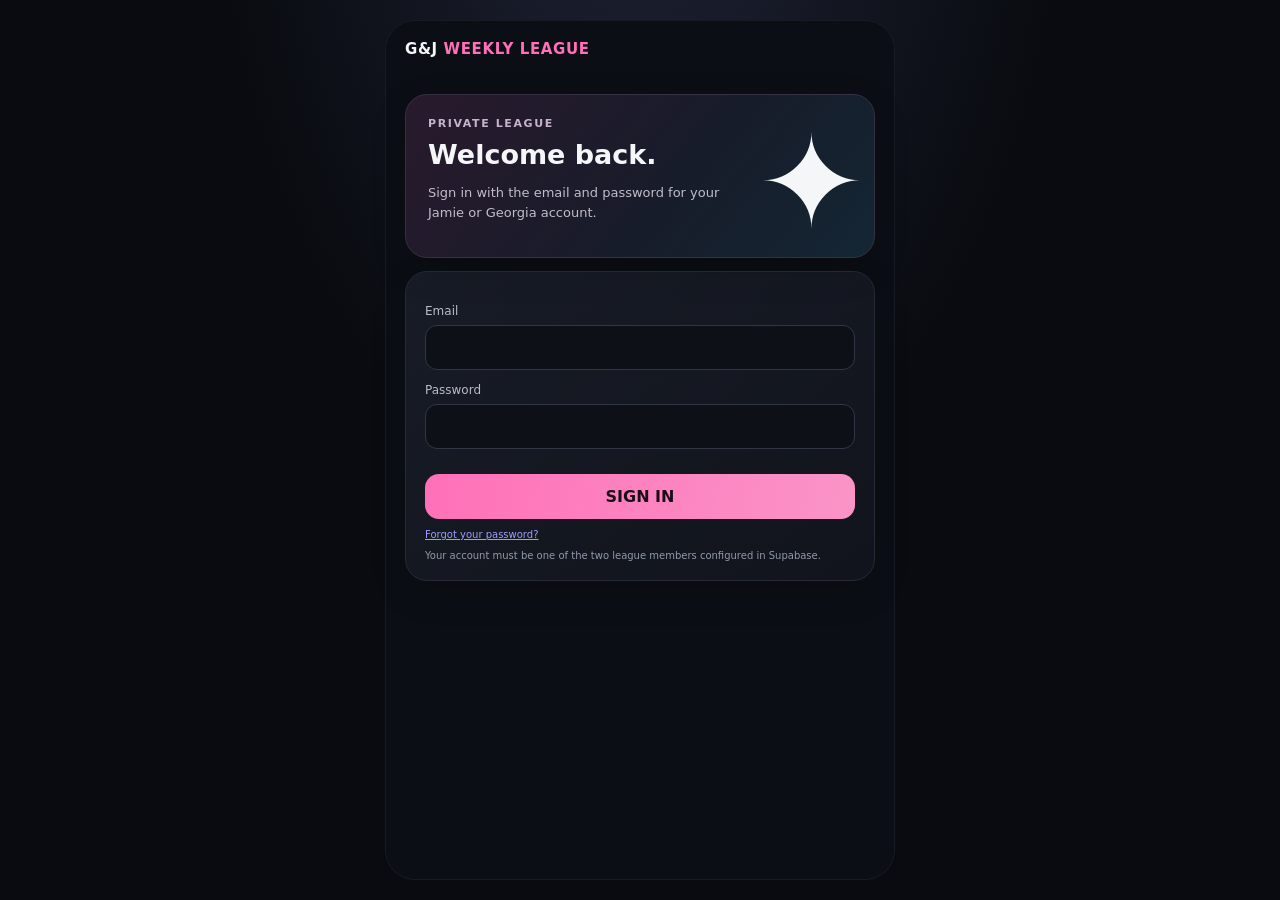
<file: index.html>
<!doctype html><html lang="en"><head><meta charset="UTF-8"><meta name="viewport" content="width=device-width,initial-scale=1,viewport-fit=cover"><meta name="theme-color" content="#090b10"><meta name="description" content="A private weekly league for Jamie and Georgia"><link rel="manifest" href="manifest.webmanifest?v=4"><link rel="icon" href="icon.svg" type="image/svg+xml"><link rel="apple-touch-icon" href="icon.svg"><link rel="stylesheet" href="styles.css?v=5"><title>G&J Weekly League</title></head><body><div id="app"><div class="boot">G&J <span>WEEKLY LEAGUE</span></div></div><script src="config.js?v=4"></script><script src="london-clock.js?v=1"></script><script src="app.js?v=23" defer></script></body></html>
</file>
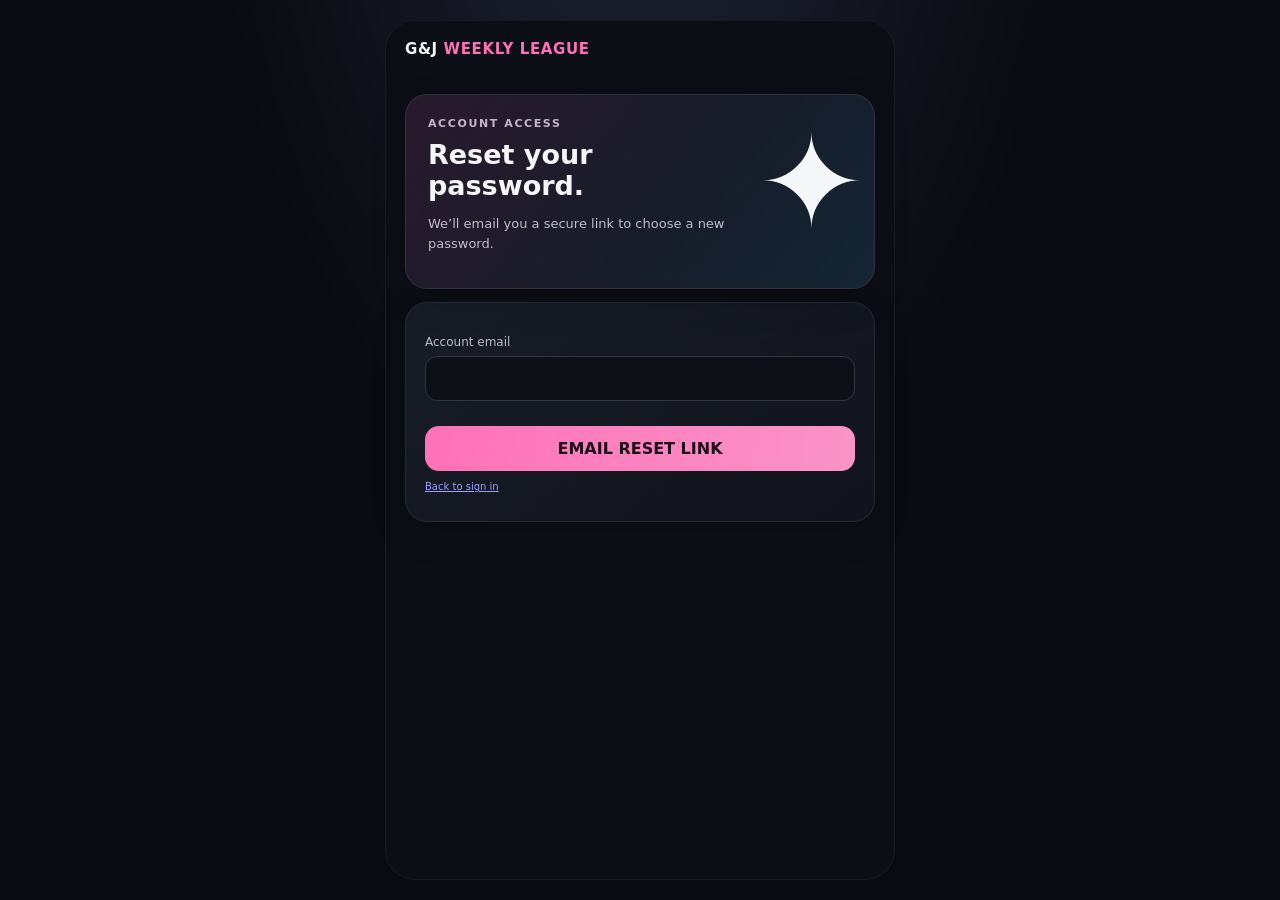
<file: reset-password.html>
<!doctype html>
<html lang="en">
<head>
  <meta charset="UTF-8">
  <meta name="viewport" content="width=device-width,initial-scale=1,viewport-fit=cover">
  <meta name="theme-color" content="#090b10">
  <link rel="icon" href="icon.svg" type="image/svg+xml">
  <link rel="stylesheet" href="styles.css?v=4">
  <title>Reset password · G&J Weekly League</title>
</head>
<body>
  <main class="shell">
    <header class="topbar"><div class="brand">G&J <span>WEEKLY LEAGUE</span></div></header>
    <section class="card hero"><div class="eyebrow">ACCOUNT ACCESS</div><h1 id="title">Reset your password.</h1><p id="intro">We’ll email you a secure link to choose a new password.</p></section>
    <section class="card" id="panel"></section>
  </main>
  <script src="config.js?v=4"></script>
  <script src="reset.js?v=2" defer></script>
</body>
</html>
</file>
<file: styles.css>
:root{color-scheme:dark;--bg:#090b10;--panel:#12151d;--line:#252a36;--muted:#9299aa;--text:#f5f6f8;--pink:#ff70b8;--blue:#70baff;--accent:var(--pink);--green:#67dda8;--gold:#f7c971;--radius:22px}*{box-sizing:border-box}body{margin:0;background:radial-gradient(ellipse at 50% -25%,#202437 0,transparent 48%),var(--bg);color:var(--text);font-family:system-ui,-apple-system,'Segoe UI',sans-serif;min-height:100vh}button,input,select,textarea{font:inherit}button{cursor:pointer;color:inherit}.boot{padding:30px;color:var(--pink);font:800 19px system-ui}.boot span{font-size:11px;letter-spacing:2px;color:#fff}.shell{max-width:510px;min-height:100vh;margin:auto;padding:0 19px calc(105px + env(safe-area-inset-bottom))}.topbar{display:flex;align-items:center;justify-content:space-between;padding:19px 0 23px}.brand{font:800 15px system-ui;letter-spacing:.6px}.brand span{color:var(--pink)}.weektag,.eyebrow{color:var(--muted);font-size:11px;letter-spacing:1.6px;font-weight:700;text-transform:uppercase}.sync-status{color:#87d8ad;font-size:10px;margin-top:3px}.avatar{width:40px;height:40px;border-radius:50%;border:1px solid #3b4150;display:grid;place-items:center;font-weight:800;background:linear-gradient(135deg,#392039,#192839)}.hello{color:var(--muted);font-size:14px}.title{font:800 29px system-ui;letter-spacing:-.8px;margin:5px 0 18px}.card{background:linear-gradient(145deg,rgba(24,28,39,.98),rgba(17,20,28,.98));border:1px solid var(--line);border-radius:var(--radius);padding:19px;margin:13px 0;box-shadow:0 12px 36px #0002}.cardhead{display:flex;justify-content:space-between;align-items:center;gap:12px}.cardtitle{font:700 15px system-ui}.subtle{color:var(--muted);font-size:12px;line-height:1.55}.hero{padding:22px;background:linear-gradient(130deg,#291a2d,#171c2a 58%,#142634);border-color:#353042;overflow:hidden;position:relative}.hero:after{content:'✦';position:absolute;font-size:128px;color:#fff08;right:9px;top:13px}.hero .eyebrow{color:#c7b4cc}.hero h1{font:800 27px system-ui;max-width:285px;margin:9px 0}.hero p{color:#c1bdc9;font-size:13px;max-width:300px;line-height:1.5}.row{display:flex;align-items:center;gap:12px}.between{justify-content:space-between}.player{display:flex;align-items:center;gap:10px}.dot{width:9px;height:9px;border-radius:50%;display:inline-block;background:var(--pink)}.dot.blue{background:var(--blue)}.score{font:800 27px system-ui}.score small{font-size:12px;color:var(--muted);font-weight:500}.progress{height:7px;background:#292e3b;border-radius:9px;margin:10px 0 4px;overflow:hidden}.progress i{display:block;height:100%;border-radius:9px;background:linear-gradient(90deg,var(--accent),#ffc0df)}.progress.blue i{background:linear-gradient(90deg,var(--blue),#c1e3ff)}.pill{font-size:10px;text-transform:uppercase;letter-spacing:1px;color:#b9c0ce;background:#222734;padding:7px 10px;border-radius:30px}.button{border:0;border-radius:14px;padding:13px 16px;font-weight:700;background:#fff;color:#10131a}.button.primary{background:linear-gradient(100deg,#ff70b8,#fa94c7);color:#1b0d16}.button.secondary{background:#222734;color:#eff1f5;border:1px solid #333a49}.button.full{width:100%;margin-top:12px}.button.small{padding:9px 12px;font-size:12px}.button:disabled{opacity:.4;cursor:not-allowed}.nav{position:fixed;z-index:5;bottom:0;left:50%;transform:translateX(-50%);width:min(510px,100%);display:grid;grid-template-columns:repeat(5,1fr);padding:10px 9px calc(11px + env(safe-area-inset-bottom));background:#10131bed;backdrop-filter:blur(20px);border-top:1px solid #242936}.nav button{border:0;background:none;color:#858c9b;font-size:10px;display:grid;justify-items:center;gap:5px;padding:4px}.nav button.active{color:var(--pink)}.nav .ico{font-size:19px;line-height:1}.goal{padding:14px 0;border-bottom:1px solid var(--line)}.goal:last-child{border-bottom:0;padding-bottom:0}.goalname{font-weight:700;font-size:14px}.goalmeta{color:var(--muted);font-size:11px;margin-top:4px}.feedphoto{width:100%;height:190px;object-fit:cover;border-radius:14px;margin:12px 0 6px;background:#232735}.reactions{display:flex;gap:8px;margin-top:12px}.reaction{background:#202532;border:1px solid #2e3443;border-radius:20px;padding:7px 10px;font-size:13px}.reaction.selected{border-color:var(--pink);background:#382438}.field{margin:13px 0}.field label{display:block;color:#b7bdc9;font-size:12px;margin-bottom:7px}.field input,.field select,.field textarea{width:100%;background:#0d1017;border:1px solid #303644;border-radius:12px;padding:12px;color:#fff;outline:none}.field input:focus,.field select:focus,.field textarea:focus{border-color:var(--pink)}.field textarea{min-height:82px;resize:vertical}.grid2{display:grid;grid-template-columns:1fr 1fr;gap:10px}.category{font-size:10px;color:#d1a6c2;text-transform:uppercase;letter-spacing:1px}.statgrid{display:grid;grid-template-columns:repeat(3,1fr);gap:9px}.stat{background:#0e1118;border-radius:14px;padding:13px 9px;text-align:center}.stat strong{display:block;font:800 20px system-ui}.stat span{font-size:10px;color:var(--muted)}.empty{text-align:center;padding:30px 12px;color:var(--muted)}.empty strong{display:block;color:#e7e9ed;margin-bottom:6px}.toast{position:fixed;bottom:98px;left:50%;transform:translateX(-50%);background:#f3f4f8;color:#11151d;border-radius:13px;padding:12px 17px;font-size:13px;font-weight:700;z-index:10;box-shadow:0 8px 28px #0008;max-width:90%;text-align:center}.modalback{position:fixed;inset:0;background:#0009;z-index:8;display:grid;align-items:end}.modal{background:#151923;border:1px solid #333a49;border-radius:25px 25px 0 0;padding:22px 20px calc(25px + env(safe-area-inset-bottom));max-width:510px;width:100%;margin:auto;max-height:90vh;overflow:auto}.modal h2{font:800 22px system-ui;margin:0 0 5px}.accentpick{display:flex;gap:10px}.swatch{width:35px;height:35px;border:3px solid transparent;border-radius:50%}.swatch.chosen{border-color:#fff}.notice{background:#19251f;border:1px solid #31503e;padding:11px 13px;border-radius:13px;font-size:12px;color:#b9efcf;margin:12px 0}.danger{color:#ff9b9b}.hr{height:1px;background:var(--line);margin:16px 0}.tiny{font-size:10px;color:var(--muted)}@media(min-width:700px){body{padding:20px 0}.shell{border:1px solid #171b24;border-radius:30px;min-height:calc(100vh - 40px);background:#0b0e14}.nav{bottom:20px;border-radius:0 0 30px 30px}}.tabs{display:flex;gap:8px;overflow:auto;margin:12px 0}.tabs button{white-space:nowrap;background:#171b25;border:1px solid #252a36;border-radius:30px;padding:9px 13px;color:#9da4b3;font-size:12px}.tabs button.active{background:#342338;color:#ff9fce;border-color:#633852}

.qa-clock{position:relative;z-index:6;max-width:510px;margin:10px auto;padding:14px 18px;background:#312707;border:2px solid #ffd54f;border-radius:16px;color:#fff2b5;font-size:12px}.qa-clock strong{display:block;margin-bottom:5px;color:#ffe082}.qa-clock .qa-presets{display:flex;flex-wrap:wrap;gap:6px;margin:10px 0}.qa-clock .field{margin:8px 0}

.nav button{min-height:44px;padding:7px 3px}.reaction,.tabs button{min-height:44px}


.reactions{flex-wrap:wrap}.reaction small{font-size:10px;color:#b9c0ce}
</file>
